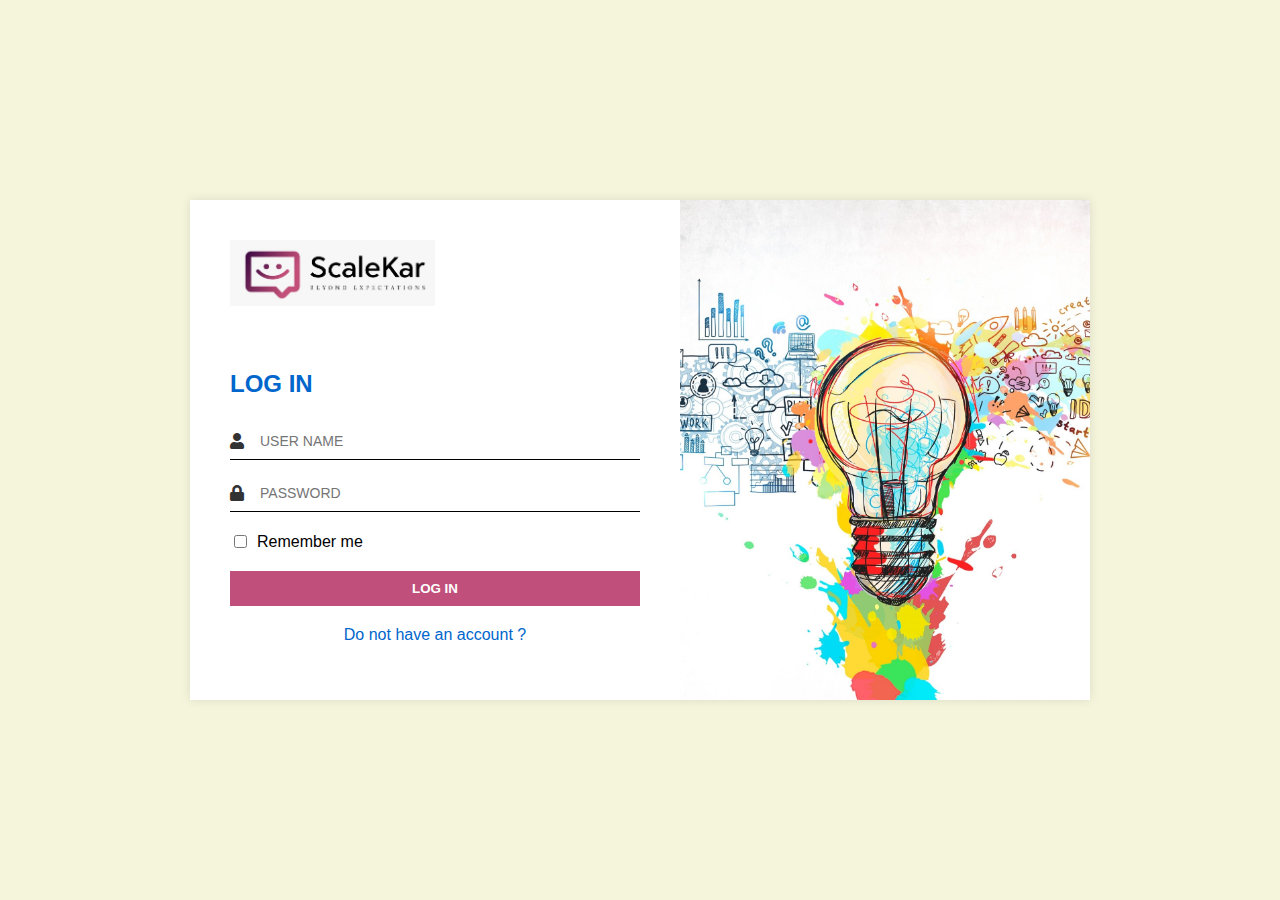
<file: index.html>
<!DOCTYPE html>
<html lang="en">
<head>
    <meta charset="UTF-8">
    <meta name="viewport" content="width=device-width, initial-scale=1.0">
    <title>ScaleKar Login</title>
    <link rel="stylesheet" href="style.css">
    <link href="https://cdnjs.cloudflare.com/ajax/libs/font-awesome/5.15.3/css/all.min.css" rel="stylesheet">
</head>
<body>
    <div class="login-container">
        <div class="login-left">
            <div class="logo">
                <div class="logo-img">
                    <img src="WhatsApp Image 2025-03-10 at 19.08.41.jpeg" alt="ScaleKar">
                </div>
               
            </div>
            
            <h2>LOG IN</h2>
            
            <form action="login.php" method="post">
                <div class="input-group">
                    <i class="fas fa-user"></i>
                    <input type="text" id="username" name="username" placeholder="USER NAME" required>
                </div>
                
                <div class="input-group">
                    <i class="fas fa-lock"></i>
                    <input type="password" id="password" name="password" placeholder="PASSWORD" required>
                </div>
                
                <div class="remember-me">
                    <input type="checkbox" id="remember" name="remember">
                    <label for="remember">Remember me</label>
                </div>
                
                <button type="submit">LOG IN</button>
                
                <div class="register-link">
                    <a href="register.html">Do not have an account ?</a>
                </div>
            </form>
        </div>
        
        <div class="login-right">
            <img src="WhatsApp Image 2025-03-10 at 19.07.33.jpeg" alt="Creative Lightbulb">
        </div>
    </div>
</body>
</html>
</file>
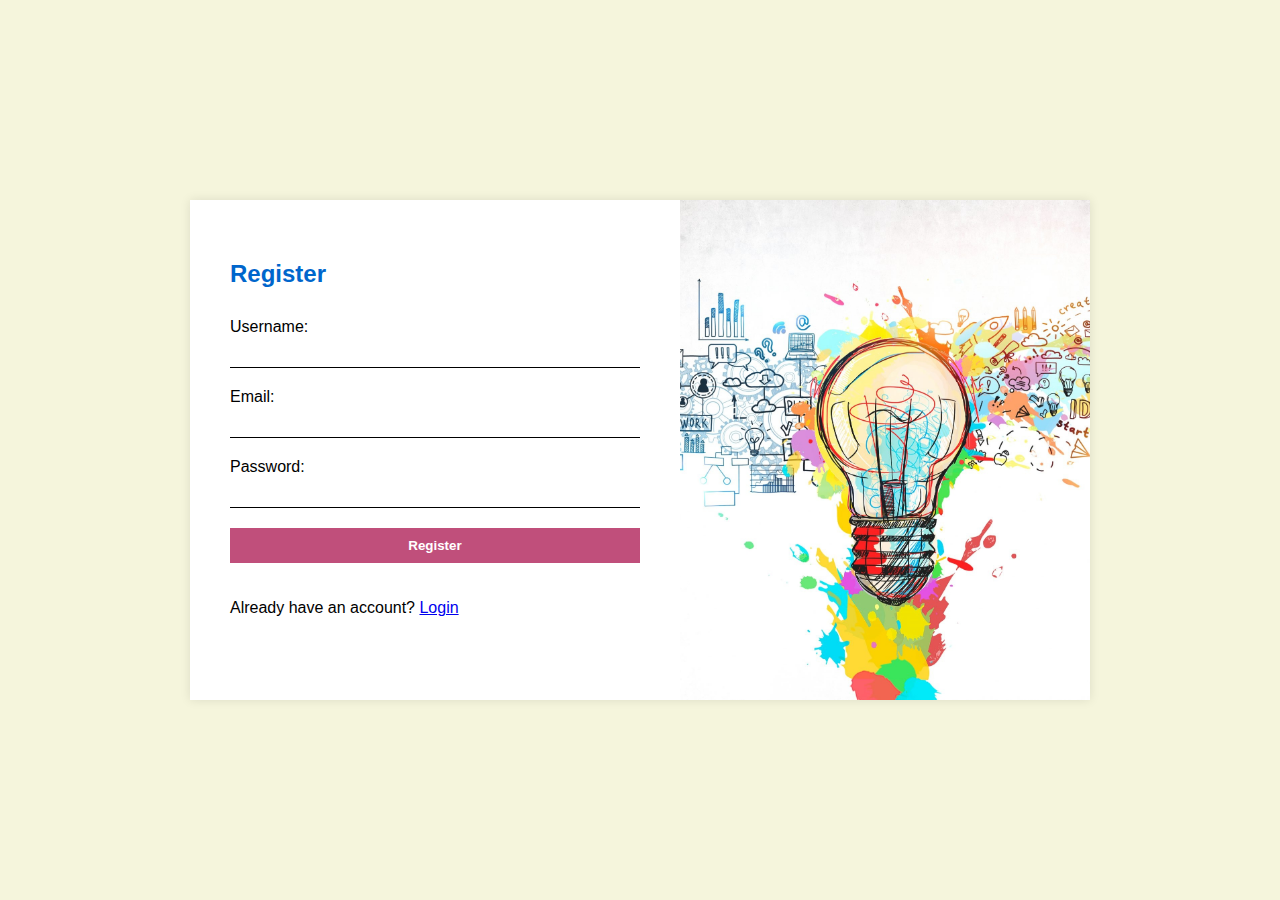
<file: register.html>
<!DOCTYPE html>
<html lang="en">
<head>
    <meta charset="UTF-8">
    <meta name="viewport" content="width=device-width, initial-scale=1.0">
    <title>Social Media Register</title>
    <link rel="stylesheet" href="style.css">
</head>
<body>
    <div class="login-container">
        <div class="login-left">
            <form action="register.php" method="post">
                <h2>Register</h2>
                <div class="input-group">
                    <label for="username">Username:</label>
                    <input type="text" id="username" name="username" required>
                </div>
                <div class="input-group">
                    <label for="email">Email:</label>
                    <input type="email" id="email" name="email" required>
                </div>
                <div class="input-group">
                    <label for="password">Password:</label>
                    <input type="password" id="password" name="password" required>
                </div>
                <button type="submit">Register</button>
                <p>Already have an account? <a href="index.html">Login</a></p>
            </form>
        </div>
        <div class="login-right">
            <img src="WhatsApp Image 2025-03-10 at 19.07.33.jpeg" alt="Creative Lightbulb">
        </div>
    </div>
    
</body>
</html>
</file>
<file: style.css>
body {
    font-family: Arial, sans-serif;
    background-color: #f5f5dc; /* Beige background color */
    margin: 0;
    padding: 0;
    display: flex;
    justify-content: center;
    align-items: center;
    height: 100vh;
}

.login-container {
    display: flex;
    width: 900px;
    height: 500px;
    background-color: #fff;
    box-shadow: 0 0 10px rgba(0,0,0,0.1);
    border-radius: 0px;
}

.login-left {
    width: 50%;
    padding: 40px;
    display: flex;
    flex-direction: column;
}

.logo {
    display: flex;
    align-items: center;
    margin-bottom: 40px;
}

.logo-img {
    width: 50%;
    height: auto;
    margin-right: 10px;
}

.logo-img img {
    width: 100%;
    height: 100%;
}

.logo span {
    font-size: 20px;
    color: #333;
}

h2 {
    color: #0066cc;
    font-size: 24px;
    font-weight: bold;
    margin-bottom: 30px;
    margin-left: 0;
    align-self: flex-start;
}

.input-group {
    position: relative;
    margin-bottom: 20px;
    border-bottom: 1px solid #000;
    padding-bottom: 5px;
}

.input-group i {
    position: absolute;
    left: 0;
    top: 5px;
    color: #333;
}

.input-group input {
    width: 100%;
    border: none;
    padding: 5px 0 5px 30px;
    outline: none;
    font-size: 14px;
    background: transparent;
}

.remember-me {
    display: flex;
    align-items: center;
    margin-bottom: 20px;
}

.remember-me input {
    margin-right: 10px;
}

button[type="submit"] {
    width: 100%;
    padding: 10px;
    background-color: #c04f7b;
    color: white;
    border: none;
    cursor: pointer;
    font-weight: bold;
    margin-bottom: 20px;
}

.register-link {
    text-align: center;
}

.register-link a {
    color: #0066cc;
    text-decoration: none;
}

.login-right {
    width: 50%;
    overflow: hidden;
}

.login-right img {
    width: 100%;
    height: 100%;
    object-fit: cover;
}
</file>
